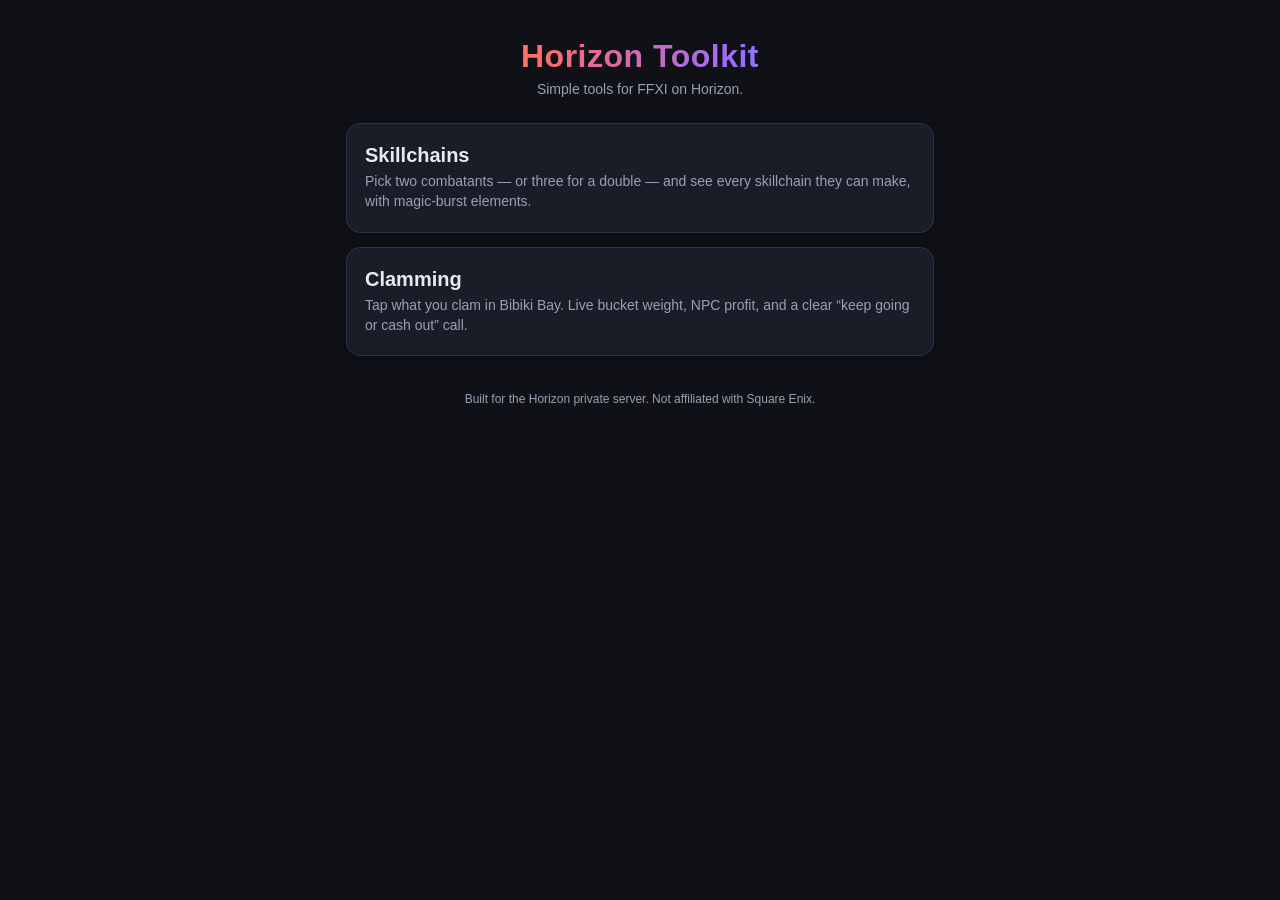
<file: index.html>
<!DOCTYPE html>
<html lang="en">
<head>
  <meta charset="UTF-8" />
  <meta name="viewport" content="width=device-width, initial-scale=1.0" />
  <title>Horizon Toolkit</title>
  <meta name="description" content="Simple mobile tools for FFXI on the Horizon private server." />
  <meta name="theme-color" content="#0f1117" />
  <link rel="apple-touch-icon" href="icon-180.png" />
  <link rel="manifest" href="manifest.webmanifest" />
  <style>
    :root {
      --bg: #0f1117;
      --surface: #1a1d27;
      --surface-2: #232735;
      --line: #2e3346;
      --text: #e8eaf0;
      --muted: #9aa0b4;
      --accent: #7cc6ff;
      --radius: 14px;
      --shadow: 0 2px 10px rgba(0,0,0,.35);
    }
    * { box-sizing: border-box; }
    html, body {
      margin: 0; padding: 0;
      background: var(--bg); color: var(--text);
      font-family: -apple-system, BlinkMacSystemFont, "Segoe UI", Roboto, Helvetica, Arial, sans-serif;
      -webkit-text-size-adjust: 100%;
    }
    .wrap { width: 100%; max-width: 620px; margin: 0 auto; padding: 28px 16px 60px; }
    .head { text-align: center; margin: 10px 0 26px; }
    .head h1 {
      margin: 0; font-size: 32px; letter-spacing: .5px; font-weight: 800;
      background: linear-gradient(90deg, #ffd24c, #ff6b6b, #9b6bff, #4fb8e8);
      -webkit-background-clip: text; background-clip: text;
      -webkit-text-fill-color: transparent;
    }
    .head .sub { margin: 6px 0 0; color: var(--muted); font-size: 14px; }
    .tools { display: grid; gap: 14px; }
    .tool {
      display: block; text-decoration: none; color: var(--text);
      background: var(--surface); border: 1px solid var(--line);
      border-radius: var(--radius); box-shadow: var(--shadow);
      padding: 20px 18px;
    }
    .tool:active { background: var(--surface-2); }
    .tool h2 { margin: 0 0 4px; font-size: 20px; font-weight: 700; }
    .tool p { margin: 0; color: var(--muted); font-size: 14px; line-height: 1.45; }
    .foot { margin-top: 34px; text-align: center; color: var(--muted); font-size: 12px; line-height: 1.5; }
  </style>
</head>
<body>
  <main class="wrap">
    <header class="head">
      <h1>Horizon Toolkit</h1>
      <p class="sub">Simple tools for FFXI on Horizon.</p>
    </header>

    <nav class="tools" aria-label="Tools">
      <a class="tool" href="skillchains/">
        <h2>Skillchains</h2>
        <p>Pick two combatants &mdash; or three for a double &mdash; and see every skillchain they can make, with magic-burst elements.</p>
      </a>
      <a class="tool" href="clamming/">
        <h2>Clamming</h2>
        <p>Tap what you clam in Bibiki Bay. Live bucket weight, NPC profit, and a clear &ldquo;keep going or cash out&rdquo; call.</p>
      </a>
    </nav>

    <footer class="foot">
      <p>Built for the Horizon private server. Not affiliated with Square Enix.</p>
    </footer>
  </main>
</body>
</html>
</file>
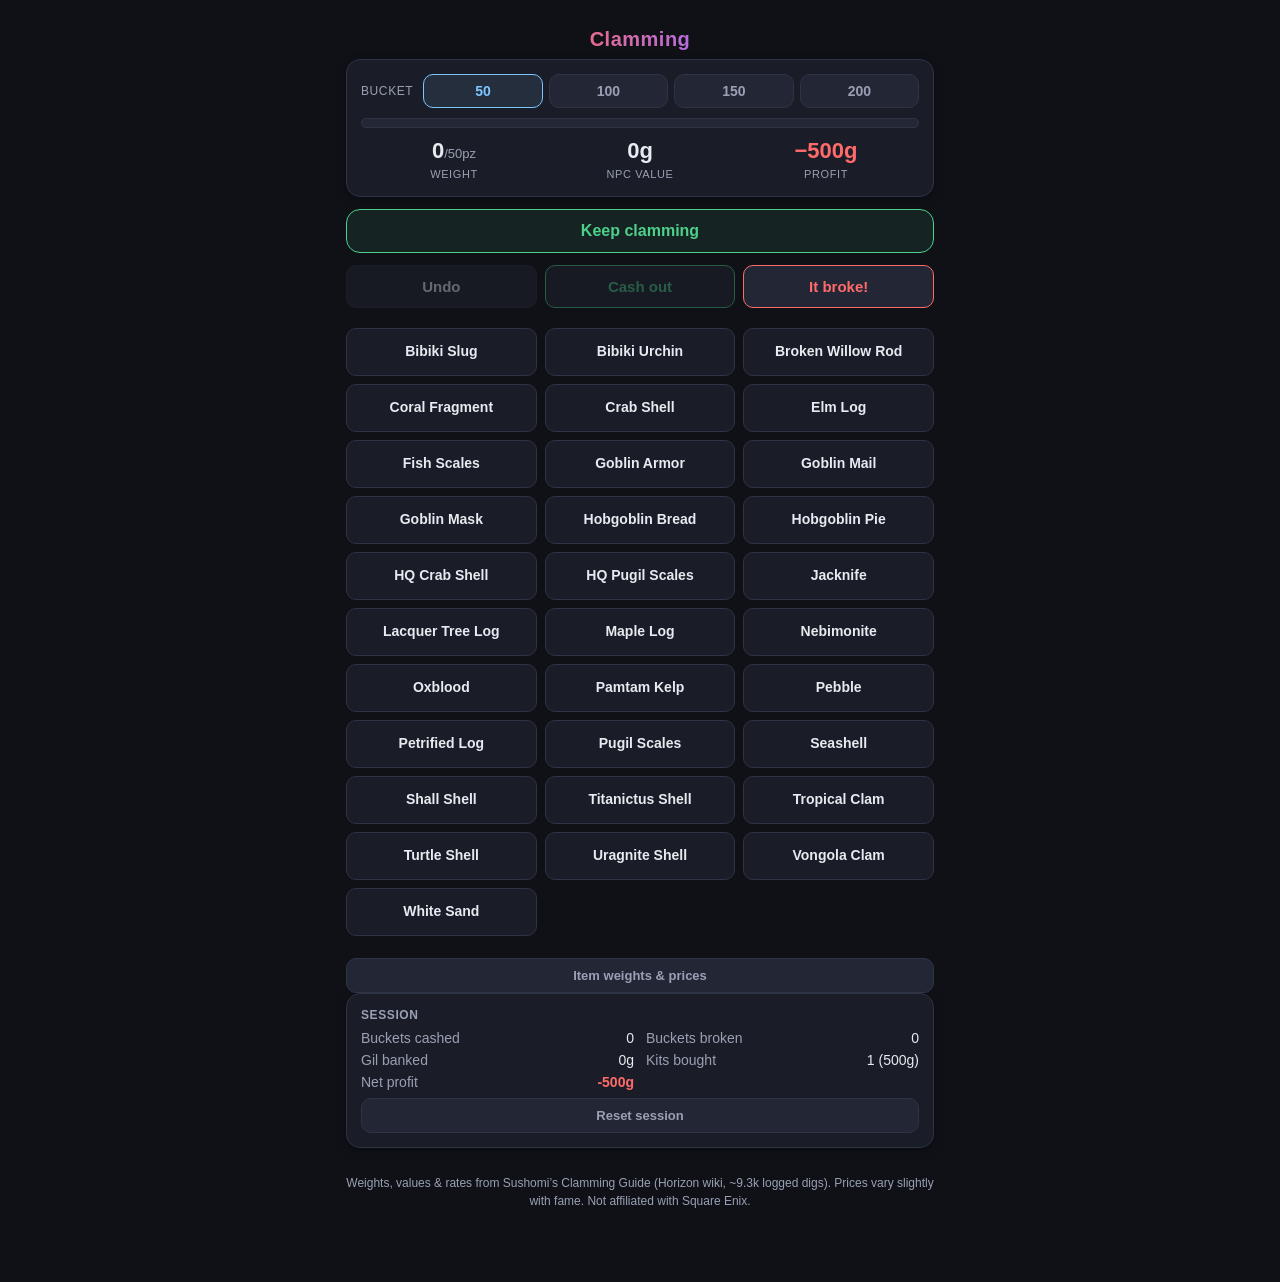
<file: clamming/index.html>
<!DOCTYPE html>
<html lang="en">
<head>
  <meta charset="UTF-8" />
  <meta name="viewport" content="width=device-width, initial-scale=1.0" />
  <title>Clamming &middot; Horizon Toolkit</title>
  <meta name="description" content="Tap what you clam in Bibiki Bay — live bucket weight, NPC profit, and a clear keep-going-or-cash-out call. FFXI Horizon." />
  <meta name="theme-color" content="#0f1117" />
  <link rel="apple-touch-icon" href="icon-180.png" />
  <link rel="manifest" href="manifest.webmanifest" />
  <link rel="stylesheet" href="styles.css" />
</head>
<body>
  <main class="wrap">
    <div class="sticky-top">
    <header class="head">
      <h1>Clamming</h1>
    </header>
    <section class="bucket card" aria-label="Bucket">
      <div class="cap-row" role="radiogroup" aria-label="Bucket capacity">
        <span class="cap-label">Bucket</span>
        <div class="cap-chips" id="capChips"></div>
      </div>
      <div class="weight-bar" aria-hidden="true"><div class="weight-fill" id="weightFill"></div></div>
      <div class="bucket-stats">
        <div class="stat"><span class="stat-num" id="statWeight">0<small>/50pz</small></span><span class="stat-label">weight</span></div>
        <div class="stat"><span class="stat-num" id="statValue">0g</span><span class="stat-label">NPC value</span></div>
        <div class="stat"><span class="stat-num" id="statProfit">&minus;500g</span><span class="stat-label">profit</span></div>
      </div>
      <label class="hq-toggle" id="hqToggleWrap" hidden>
        <input type="checkbox" id="hqTop" /> HQ swimsuit top <span class="opt">(halves the 200pz mandragora risk)</span>
      </label>
    </section>

    <section class="flag" id="flag" role="status" aria-live="polite"></section>

    <section class="actions" aria-label="Bucket actions">
      <button id="btnUndo" class="btn" disabled>Undo</button>
      <button id="btnCash" class="btn btn-cash" disabled>Cash out</button>
      <button id="btnBroke" class="btn btn-broke" disabled>It broke!</button>
    </section>
    </div>

    <section aria-label="Clammed items">
      <div class="grid" id="itemGrid"></div>
      <button id="btnGuide" class="btn btn-ghost" type="button">Item weights &amp; prices</button>
    </section>

    <div class="modal-overlay" id="guideModal" hidden>
      <div class="modal" role="dialog" aria-modal="true" aria-label="Item weights and prices">
        <div class="modal-head">
          <h2>Item weights &amp; prices</h2>
          <button id="btnGuideClose" class="modal-close" type="button" aria-label="Close">&times;</button>
        </div>
        <table class="guide-table">
          <thead><tr><th>Item</th><th>Weight</th><th>NPC</th></tr></thead>
          <tbody id="guideBody"></tbody>
        </table>
        <p class="modal-note">Prices are the lowest known NPC values &mdash; fame can only bump them up.</p>
      </div>
    </div>

    <section class="card contents" id="contentsCard" hidden aria-label="Bucket contents">
      <h2>In the bucket</h2>
      <ul id="contentsList"></ul>
    </section>

    <section class="card session" aria-label="Session">
      <h2>Session</h2>
      <div class="session-stats" id="sessionStats"></div>
      <button id="btnReset" class="btn btn-ghost">Reset session</button>
    </section>

    <footer class="foot">
      <p>Weights, values &amp; rates from Sushomi&rsquo;s Clamming Guide (Horizon wiki, ~9.3k logged digs).
         Prices vary slightly with fame. Not affiliated with Square Enix.</p>
    </footer>
  </main>

  <script src="app.js"></script>
</body>
</html>
</file>
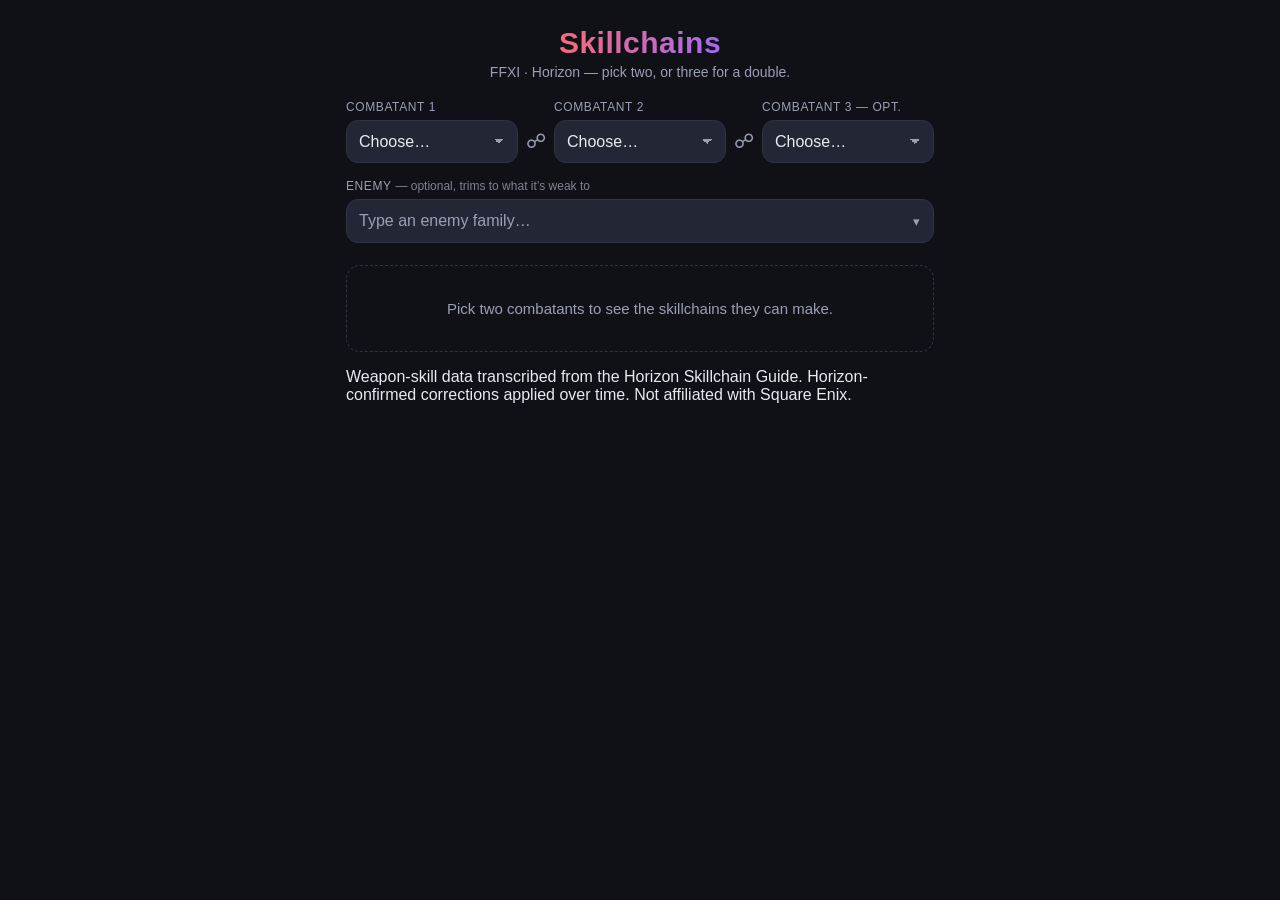
<file: skillchains/index.html>
<!DOCTYPE html>
<html lang="en">
<head>
  <meta charset="UTF-8" />
  <meta name="viewport" content="width=device-width, initial-scale=1.0" />
  <title>Horizon Skillchains</title>
  <meta name="description" content="Pick two combatants and instantly see every FFXI (Horizon) skillchain they can make." />
  <meta name="theme-color" content="#0f1117" />
  <link rel="apple-touch-icon" href="icon-180.png" />
  <link rel="manifest" href="manifest.webmanifest" />
  <link rel="stylesheet" href="styles.css" />
</head>
<body>
  <main class="wrap">
    <header class="head">
      <h1>Skillchains</h1>
      <p class="sub">FFXI &middot; Horizon &mdash; pick two, or three for a double.</p>
    </header>

    <section class="pickers" aria-label="Combatants">
      <div class="picker">
        <label for="selA">Combatant 1</label>
        <select id="selA" class="src-select"></select>
      </div>
      <div class="chain-arrow" aria-hidden="true">&#9741;</div>
      <div class="picker">
        <label for="selB">Combatant 2</label>
        <select id="selB" class="src-select"></select>
      </div>
      <div class="chain-arrow" aria-hidden="true">&#9741;</div>
      <div class="picker">
        <label for="selC">Combatant 3 <span class="opt">&mdash; opt.</span></label>
        <select id="selC" class="src-select"></select>
      </div>
    </section>

    <section class="closer-pick" id="closerPick" aria-label="Closing weapon skill" hidden>
      <label for="selCloser">Ends with <span class="opt">&mdash; optional, only chains that finish on this weapon skill</span></label>
      <select id="selCloser" class="src-select"></select>
    </section>

    <section class="enemy-pick" aria-label="Enemy">
      <label for="selEnemy">Enemy <span class="opt">— optional, trims to what it&rsquo;s weak to</span></label>
      <div class="enemy-row">
        <input id="selEnemy" class="enemy-input" placeholder="Type an enemy family&hellip;"
               autocomplete="off" autocapitalize="words" spellcheck="false"
               role="combobox" aria-expanded="false" aria-controls="mob-menu" aria-autocomplete="list" />
        <span id="enemyCaret" class="enemy-caret" aria-hidden="true">&#9662;</span>
        <button id="enemyClear" class="enemy-clear" type="button" aria-label="Clear enemy" hidden>&times;</button>
        <ul id="mob-menu" class="enemy-menu" role="listbox" aria-label="Enemy families" hidden></ul>
      </div>
      <div id="enemyBar" class="enemy-bar" hidden></div>
    </section>

    <section id="results" class="results" aria-live="polite"></section>

    <footer class="foot">
      <p>Weapon-skill data transcribed from the Horizon Skillchain Guide. Horizon-confirmed
         corrections applied over time. Not affiliated with Square Enix.</p>
    </footer>
  </main>

  <script src="engine.js"></script>
  <script src="app.js"></script>
</body>
</html>
</file>
<file: clamming/styles.css>
/* Horizon Toolkit — Clamming. Mirrors the skillchains dark "crystal" theme. */

:root {
  --bg: #0f1117;
  --surface: #1a1d27;
  --surface-2: #232735;
  --line: #2e3346;
  --text: #e8eaf0;
  --muted: #9aa0b4;
  --accent: #7cc6ff;
  --green: #4ecf8a;
  --yellow: #ffd24c;
  --red: #ff6b6b;
  --purple: #9b6bff;
  --radius: 14px;
  --shadow: 0 2px 10px rgba(0,0,0,.35);
}

* { box-sizing: border-box; }
[hidden] { display: none !important; }

html, body {
  margin: 0;
  padding: 0;
  background: var(--bg);
  color: var(--text);
  font-family: -apple-system, BlinkMacSystemFont, "Segoe UI", Roboto, Helvetica, Arial, sans-serif;
  -webkit-text-size-adjust: 100%;
}

.wrap {
  width: 100%;
  max-width: 620px;
  margin: 0 auto;
  padding: 20px 16px 60px;
}

/* Header — thin, lives inside the sticky block */
.head { text-align: center; margin: 0 0 8px; }
.head h1 {
  margin: 0;
  font-size: 20px;
  letter-spacing: .5px;
  font-weight: 800;
  background: linear-gradient(90deg, #ffd24c, #ff6b6b, #9b6bff, #4fb8e8);
  -webkit-background-clip: text;
  background-clip: text;
  -webkit-text-fill-color: transparent;
}
.opt { color: var(--muted); font-weight: 400; text-transform: none; }

/* Cards */
.card {
  background: var(--surface);
  border: 1px solid var(--line);
  border-radius: var(--radius);
  box-shadow: var(--shadow);
  padding: 14px;
  margin-bottom: 14px;
}
.card h2 {
  margin: 0 0 8px;
  font-size: 12px;
  text-transform: uppercase;
  letter-spacing: .6px;
  color: var(--muted);
  font-weight: 600;
}

/* Bucket */
.cap-row { display: flex; align-items: center; gap: 10px; margin-bottom: 10px; }
.cap-label {
  font-size: 12px;
  text-transform: uppercase;
  letter-spacing: .6px;
  color: var(--muted);
}
.cap-chips { display: flex; gap: 6px; flex: 1; }
.cap-chip {
  flex: 1;
  padding: 8px 0;
  border-radius: 10px;
  border: 1px solid var(--line);
  background: var(--surface-2);
  color: var(--muted);
  font-size: 14px;
  font-weight: 600;
}
.cap-chip[aria-checked="true"] {
  border-color: var(--accent);
  color: var(--accent);
  background: rgba(124, 198, 255, .1);
}

.weight-bar {
  height: 10px;
  border-radius: 5px;
  background: var(--surface-2);
  border: 1px solid var(--line);
  overflow: hidden;
  margin-bottom: 10px;
}
.weight-fill {
  height: 100%;
  width: 0;
  background: var(--green);
  border-radius: 5px;
  transition: width .2s, background-color .2s;
}

.bucket-stats { display: flex; text-align: center; }
.stat { flex: 1; }
.stat-num { display: block; font-size: 22px; font-weight: 700; }
.stat-num small { font-size: 13px; color: var(--muted); font-weight: 400; }
.stat-label {
  font-size: 11px;
  text-transform: uppercase;
  letter-spacing: .6px;
  color: var(--muted);
}
.stat-num.neg { color: var(--red); }
.stat-num.pos { color: var(--green); }

.hq-toggle { display: block; margin-top: 10px; font-size: 13px; color: var(--text); }

/* Flag banner */
.flag {
  border-radius: var(--radius);
  padding: 12px 14px;
  margin-bottom: 14px;
  font-weight: 700;
  font-size: 16px;
  border: 1px solid;
  text-align: center;
}
.flag.green  { color: var(--green);  border-color: var(--green);  background: rgba(78, 207, 138, .1); }
.flag.yellow { color: var(--yellow); border-color: var(--yellow); background: rgba(255, 210, 76, .1); }
.flag.red    { color: var(--red);    border-color: var(--red);    background: rgba(255, 107, 107, .12); }
.flag.purple { color: var(--purple); border-color: var(--purple); background: rgba(155, 107, 255, .12); }

/* Sticky control block: bucket + flag + actions stay visible while the grid scrolls */
.sticky-top {
  position: sticky;
  top: 0;
  z-index: 5;
  background: var(--bg);
  padding: 8px 0 12px;
  margin-bottom: 8px;
}
.sticky-top .card, .sticky-top .flag { margin-bottom: 12px; }
.sticky-top .actions { margin-bottom: 0; }

/* Actions */
.actions { display: flex; gap: 8px; margin-bottom: 14px; }
.btn {
  flex: 1;
  padding: 12px 0;
  border-radius: 10px;
  border: 1px solid var(--line);
  background: var(--surface-2);
  color: var(--text);
  font-size: 15px;
  font-weight: 600;
}
.btn:disabled { opacity: .4; }
.btn-cash  { border-color: var(--green); color: var(--green); }
.btn-broke { border-color: var(--red); color: var(--red); }
.btn-ghost { flex: none; width: 100%; margin-top: 8px; color: var(--muted); font-size: 13px; padding: 9px 0; }

/* Item grid */
.grid {
  display: grid;
  grid-template-columns: repeat(2, 1fr);
  gap: 8px;
  margin-bottom: 14px;
}
@media (min-width: 480px) { .grid { grid-template-columns: repeat(3, 1fr); } }
.item-btn {
  text-align: center;
  padding: 12px 8px;
  border-radius: 10px;
  border: 1px solid var(--line);
  background: var(--surface);
  color: var(--text);
  min-height: 48px;
}
.item-btn:active { background: var(--surface-2); }
.item-btn .i-name { display: block; font-size: 14px; font-weight: 600; line-height: 1.25; }
.item-btn.would-break { border-color: rgba(255, 107, 107, .5); }
.item-btn.would-break .i-name { color: var(--red); }

/* Item guide modal */
.modal-overlay {
  position: fixed;
  inset: 0;
  background: rgba(0, 0, 0, .6);
  display: flex;
  align-items: center;
  justify-content: center;
  padding: 16px;
  z-index: 10;
}
.modal {
  background: var(--surface);
  border: 1px solid var(--line);
  border-radius: var(--radius);
  box-shadow: var(--shadow);
  width: 100%;
  max-width: 420px;
  max-height: 82vh;
  overflow-y: auto;
  padding: 14px;
}
.modal-head { display: flex; align-items: center; justify-content: space-between; margin-bottom: 8px; }
.modal-head h2 {
  margin: 0;
  font-size: 12px;
  text-transform: uppercase;
  letter-spacing: .6px;
  color: var(--muted);
  font-weight: 600;
}
.modal-close {
  border: 0;
  background: none;
  color: var(--muted);
  font-size: 24px;
  line-height: 1;
  padding: 2px 8px;
}
.guide-table { width: 100%; border-collapse: collapse; font-size: 14px; }
.guide-table th {
  text-align: left;
  font-size: 11px;
  text-transform: uppercase;
  letter-spacing: .6px;
  color: var(--muted);
  font-weight: 600;
  padding: 4px 0;
  border-bottom: 1px solid var(--line);
}
.guide-table td { padding: 6px 0; border-bottom: 1px solid var(--line); }
.guide-table tr:last-child td { border-bottom: 0; }
.guide-table .g-num { text-align: right; color: var(--muted); white-space: nowrap; padding-left: 10px; }
.guide-table th:nth-child(2), .guide-table th:nth-child(3) { text-align: right; }
.modal-note { margin: 10px 0 0; font-size: 12px; color: var(--muted); }

/* Contents */
.contents ul { list-style: none; margin: 0; padding: 0; }
.contents li {
  display: flex;
  justify-content: space-between;
  padding: 5px 0;
  font-size: 14px;
  border-bottom: 1px solid var(--line);
}
.contents li:last-child { border-bottom: 0; }
.contents .c-gil { color: var(--muted); }

/* Session */
.session-stats {
  display: grid;
  grid-template-columns: repeat(2, 1fr);
  gap: 6px 12px;
  font-size: 14px;
}
.session-stats .s-row { display: flex; justify-content: space-between; }
.session-stats .s-label { color: var(--muted); }
.session-stats .s-val.pos { color: var(--green); font-weight: 700; }
.session-stats .s-val.neg { color: var(--red); font-weight: 700; }

/* Footer */
.foot {
  margin-top: 26px;
  text-align: center;
  color: var(--muted);
  font-size: 12px;
  line-height: 1.5;
}
</file>
<file: skillchains/styles.css>
/* Horizon Skillchains — mobile-first, paper-column width, dark "crystal" theme */

:root {
  --bg: #0f1117;
  --surface: #1a1d27;
  --surface-2: #232735;
  --line: #2e3346;
  --text: #e8eaf0;
  --muted: #9aa0b4;
  --accent: #7cc6ff;
  --radius: 14px;
  --shadow: 0 2px 10px rgba(0,0,0,.35);
}

* { box-sizing: border-box; }

html, body {
  margin: 0;
  padding: 0;
  background: var(--bg);
  color: var(--text);
  font-family: -apple-system, BlinkMacSystemFont, "Segoe UI", Roboto, Helvetica, Arial, sans-serif;
  -webkit-text-size-adjust: 100%;
}

.wrap {
  width: 100%;
  max-width: 620px;      /* ~paper column */
  margin: 0 auto;
  padding: 20px 16px 60px;
}

/* Header */
.head { text-align: center; margin: 6px 0 20px; }
.head h1 {
  margin: 0;
  font-size: 30px;
  letter-spacing: .5px;
  font-weight: 800;
  background: linear-gradient(90deg, #ffd24c, #ff6b6b, #9b6bff, #4fb8e8);
  -webkit-background-clip: text;
  background-clip: text;
  -webkit-text-fill-color: transparent;
}
.head .sub { margin: 4px 0 0; color: var(--muted); font-size: 14px; }

/* Pickers */
.pickers {
  display: grid;
  grid-template-columns: 1fr auto 1fr auto 1fr;
  align-items: end;
  gap: 8px;
  margin-bottom: 22px;
}
.picker label {
  display: block;
  font-size: 12px;
  text-transform: uppercase;
  letter-spacing: .6px;
  color: var(--muted);
  margin-bottom: 6px;
}
.src-select {
  width: 100%;
  padding: 12px 12px;
  font-size: 16px;               /* >=16px avoids iOS zoom-on-focus */
  color: var(--text);
  background: var(--surface-2);
  border: 1px solid var(--line);
  border-radius: 12px;
  appearance: none;
  -webkit-appearance: none;
  background-image: linear-gradient(45deg, transparent 50%, var(--muted) 50%),
                    linear-gradient(135deg, var(--muted) 50%, transparent 50%);
  background-position: calc(100% - 18px) center, calc(100% - 13px) center;
  background-size: 5px 5px, 5px 5px;
  background-repeat: no-repeat;
}
.src-select:focus { outline: 2px solid var(--accent); outline-offset: 1px; }
.chain-arrow { color: var(--muted); font-size: 20px; padding-bottom: 10px; }

/* Results */
.results { display: flex; flex-direction: column; gap: 12px; }

.empty {
  text-align: center;
  color: var(--muted);
  padding: 34px 16px;
  border: 1px dashed var(--line);
  border-radius: var(--radius);
  font-size: 15px;
}

.count-line { color: var(--muted); font-size: 13px; margin: 2px 2px 2px; }

.sc-card {
  background: var(--surface);
  border: 1px solid var(--line);
  border-radius: var(--radius);
  box-shadow: var(--shadow);
  overflow: hidden;
}
.sc-card.tier-3 { border-color: #b9c2d6; }
.sc-card.tier-2 { border-color: #6d5bd0; }

.sc-head {
  display: flex;
  align-items: center;
  gap: 12px;
  padding: 12px 14px;
  border-bottom: 1px solid var(--line);
}
.sc-title { display: flex; flex-direction: column; min-width: 0; }
.sc-name {
  display: flex; align-items: center; flex-wrap: wrap; gap: 8px;
  font-size: 18px; font-weight: 700; line-height: 1.1;
}
/* MB label + element orbs, kept together as one wrapping unit on the name row */
.sc-mb { display: flex; align-items: center; gap: 6px; }

.tier-badge {
  font-size: 11px;
  font-weight: 700;
  letter-spacing: .5px;
  padding: 2px 7px;
  border-radius: 999px;
  background: var(--surface-2);
  color: var(--muted);
  border: 1px solid var(--line);
}
.tier-3 .tier-badge { background: #eef1f8; color: #1a1d27; border-color: #eef1f8; }
.tier-2 .tier-badge { background: #6d5bd0; color: #fff; border-color: #6d5bd0; }

.sc-meta-label {
  font-size: 13px;
  font-weight: 700;
  letter-spacing: .5px;
  color: var(--muted);
}

/* Orb */
.orb {
  width: 30px; height: 30px;
  border-radius: 50%;
  flex: 0 0 auto;
  box-shadow: inset 0 0 0 1.5px rgba(255,255,255,.18), 0 1px 3px rgba(0,0,0,.5);
  position: relative;
}
.orb::after {
  content: "";
  position: absolute; top: 4px; left: 6px;
  width: 9px; height: 7px;
  border-radius: 50%;
  background: rgba(255,255,255,.45);
  filter: blur(1px);
}
.orb.small { width: 16px; height: 16px; }
.orb.small::after { top: 2px; left: 3px; width: 5px; height: 4px; }
/* Larger magic-burst orbs on result cards (tappable) */
.orb.mb { width: 22px; height: 22px; cursor: pointer; }
.orb.mb::after { top: 3px; left: 4px; width: 7px; height: 5px; }

/* Element name popup — hover on desktop, tap on touch */
.elem-tip {
  position: fixed;
  z-index: 200;
  padding: 4px 9px;
  font-size: 12px;
  font-weight: 600;
  color: var(--text);
  background: var(--surface-2);
  border: 1px solid var(--line);
  border-radius: 7px;
  box-shadow: 0 4px 16px rgba(0,0,0,.55);
  white-space: nowrap;
  pointer-events: none;
}
.elem-tip[hidden] { display: none; }

/* Producing pairs */
.pairs { padding: 8px 14px 12px; display: flex; flex-direction: column; gap: 7px; }
.pair {
  display: flex;
  align-items: center;
  gap: 8px;
  flex-wrap: wrap;
  font-size: 14px;
  padding: 6px 0;
}
.pair + .pair { border-top: 1px dashed var(--line); }
.ws { display: inline-flex; align-items: center; gap: 6px; }
.ws-name { font-weight: 600; }
.ws-src { color: var(--muted); font-size: 12px; }
.arrow { color: var(--muted); font-weight: 700; }
.confirm-tick { color: #57d68a; font-weight: 700; }

/* ---- Closing weapon-skill filter ---- */
.closer-pick { margin: -6px 0 22px; }
.closer-pick > label {
  display: block;
  font-size: 12px;
  text-transform: uppercase;
  letter-spacing: .6px;
  color: var(--muted);
  margin-bottom: 6px;
}
.closer-pick .opt { text-transform: none; letter-spacing: 0; opacity: .8; }

/* ---- Enemy weakness filter (v2) ---- */
.enemy-pick { margin: -6px 0 22px; }
.enemy-pick > label {
  display: block;
  font-size: 12px;
  text-transform: uppercase;
  letter-spacing: .6px;
  color: var(--muted);
  margin-bottom: 6px;
}
.enemy-pick .opt { text-transform: none; letter-spacing: 0; opacity: .8; }
.enemy-row { position: relative; }
.enemy-input {
  width: 100%;
  padding: 12px 38px 12px 12px;
  font-size: 16px;                 /* >=16px avoids iOS zoom-on-focus */
  color: var(--text);
  background: var(--surface-2);
  border: 1px solid var(--line);
  border-radius: 12px;
  appearance: none;
  -webkit-appearance: none;
}
.enemy-input:focus { outline: 2px solid var(--accent); outline-offset: 1px; }
.enemy-input::placeholder { color: var(--muted); }
.enemy-clear {
  position: absolute;
  right: 6px; top: 50%;
  transform: translateY(-50%);
  width: 28px; height: 28px;
  border: 0;
  border-radius: 50%;
  background: var(--surface);
  color: var(--muted);
  font-size: 18px;
  line-height: 1;
  cursor: pointer;
}
.enemy-clear:hover { color: var(--text); }

.enemy-caret {
  position: absolute;
  right: 14px; top: 50%;
  transform: translateY(-50%);
  color: var(--muted);
  font-size: 13px;
  pointer-events: none;          /* taps fall through to the input, which opens the menu */
}

/* Custom combobox dropdown (replaces the flaky native <datalist> on mobile). */
.enemy-menu {
  position: absolute;
  top: calc(100% + 4px);
  left: 0; right: 0;
  z-index: 20;
  margin: 0;
  padding: 4px;
  list-style: none;
  max-height: 260px;
  overflow-y: auto;
  -webkit-overflow-scrolling: touch;
  background: var(--surface-2);
  border: 1px solid var(--line);
  border-radius: 12px;
  box-shadow: 0 12px 28px rgba(0, 0, 0, .45);
}
.enemy-option {
  padding: 11px 12px;
  font-size: 15px;
  line-height: 1.2;
  color: var(--text);
  border-radius: 8px;
  cursor: pointer;
}
.enemy-option.active,
.enemy-option:hover { background: var(--surface); }
.enemy-option[aria-selected="true"] { color: var(--accent); font-weight: 600; }
.enemy-menu-empty {
  padding: 11px 12px;
  font-size: 14px;
  color: var(--muted);
}

.enemy-bar[hidden] { display: none; }   /* author display:flex below would otherwise beat [hidden] */
.enemy-bar {
  margin-top: 10px;
  padding: 10px 12px;
  background: var(--surface);
  border: 1px solid var(--line);
  border-radius: 12px;
  display: flex;
  flex-direction: column;
  gap: 8px;
}
.enemy-bar-top { display: flex; align-items: center; gap: 10px; flex-wrap: wrap; }
.enemy-name { font-weight: 700; font-size: 16px; }
.enemy-orbs { display: inline-flex; align-items: center; gap: 5px; }
.enemy-orbs-label {
  font-size: 11px; text-transform: uppercase; letter-spacing: .5px; color: var(--muted); margin-right: 2px;
}
.enemy-orbs-all, .enemy-orbs-none { font-size: 12px; color: var(--muted); }
.enemy-bar-bottom { display: flex; align-items: center; justify-content: space-between; gap: 10px; }
.enemy-summary { font-size: 13px; color: var(--muted); }
.enemy-toggle {
  flex: 0 0 auto;
  padding: 6px 12px;
  font-size: 13px;
  font-weight: 600;
  color: var(--text);
  background: var(--surface-2);
  border: 1px solid var(--line);
  border-radius: 999px;
  cursor: pointer;
}
.enemy-toggle:hover { border-color: var(--accent); }

/* Retail cross-reference divergence flag (2.7) */
.retail-flag {
  flex: 0 0 auto;
  margin-left: auto;                 /* push to the right edge of the top row */
  padding: 3px 9px;
  font-size: 11px;
  font-weight: 600;
  letter-spacing: .3px;
  color: #f0c674;                    /* muted amber = "heads-up, not error" */
  background: rgba(240, 198, 116, .09);
  border: 1px solid rgba(240, 198, 116, .38);
  border-radius: 999px;
  cursor: pointer;
}
.retail-flag:hover { border-color: #f0c674; }
.retail-flag[aria-expanded="true"] { background: rgba(240, 198, 116, .18); }
.retail-note {
  font-size: 12px;
  line-height: 1.5;
  color: var(--muted);
  padding: 8px 10px;
  background: var(--surface-2);
  border: 1px solid var(--line);
  border-radius: 8px;
}
.retail-note[hidden] { display: none; }
.retail-note-src { display: block; margin-top: 3px; font-size: 11px; opacity: .8; }

/* Rainbow orb for "all elements" */
.orb.rainbow {
  background: conic-gradient(#e23b2e, #e08a3c, #f4d23c, #5fc24e, #2e4fd8, #4fb8e8, #9b3fc4, #e23b2e);
}
.orb.rainbow::after { display: none; }

/* Weak-hit + resisted chain cards */
.sc-card.weak-hit {
  border-color: var(--accent);
  box-shadow: 0 0 0 1px var(--accent), 0 2px 14px rgba(124,198,255,.28);
}
.sc-card.resisted { opacity: .5; }
.weak-flag {
  font-size: 10px;
  font-weight: 800;
  letter-spacing: .5px;
  text-transform: uppercase;
  color: #04121e;
  background: var(--accent);
  padding: 2px 6px;
  border-radius: 999px;
  vertical-align: middle;
}
.orb.hot {
  box-shadow: inset 0 0 0 1.5px rgba(255,255,255,.18),
              0 0 0 2px var(--accent), 0 0 7px rgba(124,198,255,.7);
}

/* Phones: drop the Magic Burst label + orbs to their own line below the name.
   Tablets/desktop (wider column) keep them inline on the name row. */
@media (max-width: 540px) {
  .sc-mb { flex-basis: 100%; margin-top: 4px; }
}

/* Two-step double-skillchain card (v3) */
.seqs { padding: 8px 14px 12px; display: flex; flex-direction: column; gap: 10px; }
/* Per-sequence 2-col grid: col 1 = link-1 opener + arrow, col 2 = everything after it. Link 2
   lives in col 2 only, so its ↳ lands exactly under link 1's closing weapon skill. */
.seq {
  display: grid;
  grid-template-columns: max-content 1fr;
  column-gap: 6px;
  row-gap: 3px;
  font-size: 14px;
}
.seq + .seq { border-top: 1px dashed var(--line); padding-top: 10px; }
.seq-cell { display: flex; align-items: center; flex-wrap: wrap; gap: 6px; }
.seq-step2 { grid-column: 2; }
.seq-carry { color: var(--muted); font-weight: 700; font-size: 15px; margin-right: -1px; }
.seq-eq { color: var(--muted); font-weight: 700; }
.sc-result { display: inline-flex; align-items: center; gap: 5px; }
.sc-result-name { font-weight: 700; }

/* Narrow phones: three pickers won't fit side by side — stack them, hide the ⊗ arrows. */
@media (max-width: 560px) {
  .pickers { grid-template-columns: 1fr; }
  .chain-arrow { display: none; }
  /* The aligned-column grid gets too cramped: let link 1 wrap as one flowing line again and
     mark link 2 as a continuation with a fixed indent instead of true column alignment. */
  .seq { display: flex; flex-wrap: wrap; align-items: center; gap: 6px; }
  .seq-open, .seq-close { display: contents; }
  .seq-step2 { flex-basis: 100%; padding-left: 18px; }
}
</file>
